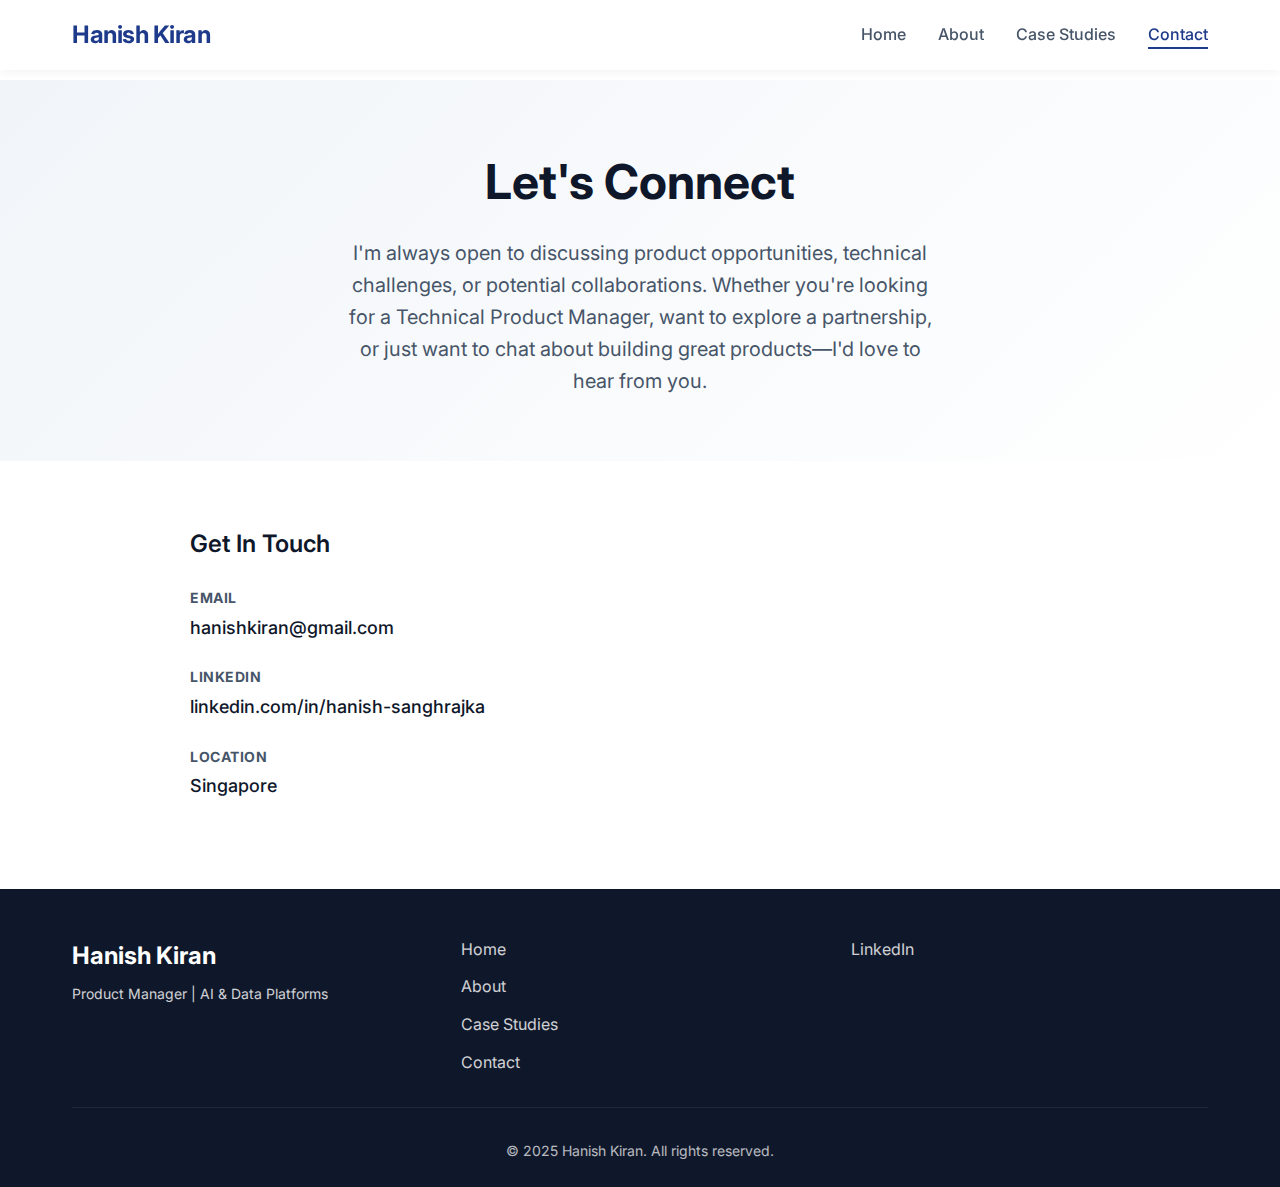
<file: contact.html>
<!DOCTYPE html>
<html lang="en">
<head>
    <meta charset="UTF-8">
    <meta name="viewport" content="width=device-width, initial-scale=1.0">
    <title>Contact - Hanish Kiran | Product Manager Portfolio</title>
    <link rel="stylesheet" href="css/styles.css">
    <link rel="preconnect" href="https://fonts.googleapis.com">
    <link rel="preconnect" href="https://fonts.gstatic.com" crossorigin>
    <link href="https://fonts.googleapis.com/css2?family=Inter:wght@300;400;500;600;700&display=swap" rel="stylesheet">
</head>
<body>
    <!-- Navigation -->
    <nav class="navbar">
        <div class="container">
            <div class="nav-brand">
                <a href="index.html">Hanish Kiran</a>
            </div>
            <ul class="nav-menu">
                <li><a href="index.html">Home</a></li>
                <li><a href="about.html">About</a></li>
                <li><a href="index.html#case-studies">Case Studies</a></li>
                <li><a href="contact.html" class="active">Contact</a></li>
            </ul>
            <div class="hamburger">
                <span></span>
                <span></span>
                <span></span>
            </div>
        </div>
    </nav>

    <!-- Contact Hero -->
    <section class="contact-hero">
        <div class="container">
            <h1>Let's Connect</h1>
            <p>
                I'm always open to discussing product opportunities, technical challenges, or potential collaborations. 
                Whether you're looking for a Technical Product Manager, want to explore a partnership, or just want 
                to chat about building great products—I'd love to hear from you.
            </p>
        </div>
    </section>

    <!-- Contact Content -->
    <section class="contact-content">
        <div class="container">
            <div class="contact-grid">
                <div class="contact-info">
                    <h2>Get In Touch</h2>
                    <div class="contact-item">
                        <h3>Email</h3>
                        <a href="mailto:hanishkiran@gmail.com">hanishkiran@gmail.com</a>
                    </div>
                    <div class="contact-item">
                        <h3>LinkedIn</h3>
                        <a href="https://www.linkedin.com/in/hanish-sanghrajka/" target="_blank" rel="noopener noreferrer">
                            linkedin.com/in/hanish-sanghrajka
                        </a>
                    </div>
                    <div class="contact-item">
                        <h3>Location</h3>
                        <p>Singapore</p>
                    </div>
                </div>

            
            </div>
        </div>
    </section>

    <!-- Footer -->
    <footer class="footer">
        <div class="container">
            <div class="footer-content">
                <div class="footer-brand">
                    <h3>Hanish Kiran</h3>
                    <p>Product Manager | AI & Data Platforms</p>
                </div>
                <div class="footer-links">
                    <a href="index.html">Home</a>
                    <a href="about.html">About</a>
                    <a href="index.html#case-studies">Case Studies</a>
                    <a href="contact.html">Contact</a>
                </div>
                <div class="footer-social">
                    <a href="https://www.linkedin.com/in/hanish-sanghrajka/" target="_blank" rel="noopener noreferrer">LinkedIn</a>
                </div>
            </div>
            <div class="footer-bottom">
                <p>&copy; 2025 Hanish Kiran. All rights reserved.</p>
            </div>
        </div>
    </footer>

</body>
</html>
</file>
<file: css/styles.css>
/* Reset and Base Styles */
* {
    margin: 0;
    padding: 0;
    box-sizing: border-box;
}

:root {
    --primary-blue: #1e3a8a;
    --navy: #0f172a;
    --charcoal: #1e293b;
    --light-blue: #3b82f6;
    --accent-blue: #60a5fa;
    --white: #ffffff;
    --gray-100: #f1f5f9;
    --gray-200: #e2e8f0;
    --gray-300: #cbd5e1;
    --gray-600: #475569;
    --gray-700: #334155;
    --gray-800: #1e293b;
    --text-primary: #0f172a;
    --text-secondary: #475569;
    --max-width: 1200px;
    --border-radius: 8px;
    --transition: all 0.3s ease;
}

body {
    font-family: 'Inter', -apple-system, BlinkMacSystemFont, 'Segoe UI', Roboto, Oxygen, Ubuntu, Cantarell, sans-serif;
    line-height: 1.6;
    color: var(--text-primary);
    background-color: var(--white);
    overflow-x: hidden;
}

.container {
    max-width: var(--max-width);
    margin: 0 auto;
    padding: 0 2rem;
}

/* Navigation */
.navbar {
    position: fixed;
    top: 0;
    left: 0;
    right: 0;
    background: rgba(255, 255, 255, 0.95);
    backdrop-filter: blur(10px);
    box-shadow: 0 2px 10px rgba(0, 0, 0, 0.05);
    z-index: 1000;
    padding: 1rem 0;
}

.navbar .container {
    display: flex;
    justify-content: space-between;
    align-items: center;
}

.nav-brand a {
    font-size: 1.5rem;
    font-weight: 700;
    color: var(--primary-blue);
    text-decoration: none;
    letter-spacing: -0.5px;
}

.nav-menu {
    display: flex;
    list-style: none;
    gap: 2rem;
    align-items: center;
}

.nav-menu a {
    text-decoration: none;
    color: var(--text-secondary);
    font-weight: 500;
    transition: var(--transition);
    position: relative;
}

.nav-menu a:hover,
.nav-menu a.active {
    color: var(--primary-blue);
}

.nav-menu a.active::after {
    content: '';
    position: absolute;
    bottom: -5px;
    left: 0;
    right: 0;
    height: 2px;
    background: var(--primary-blue);
}

.hamburger {
    display: none;
    flex-direction: column;
    cursor: pointer;
    gap: 4px;
}

.hamburger span {
    width: 25px;
    height: 2px;
    background: var(--text-primary);
    transition: var(--transition);
}

/* Hero Section */
.hero {
    margin-top: 80px;
    padding: 6rem 0;
    background: linear-gradient(135deg, var(--gray-100) 0%, var(--white) 100%);
}

.hero-content {
    display: grid;
    grid-template-columns: 1.2fr 1fr;
    gap: 4rem;
    align-items: center;
}

.profile-small {
    width: 250px;
    height: 250px;
}

.hero-title {
    font-size: 3.5rem;
    font-weight: 700;
    line-height: 1.1;
    margin-bottom: 1.5rem;
    color: var(--text-primary);
}

.hero-title span:not(.gradient-text):not(.blue-text) {
    /* Set a smaller font size relative to the h1's size */
    font-size: 2rem; /* 80% of the H1's original size */
    
    /* You might want to adjust the line height too for better appearance */
    line-height: 1.2; 
    
    /* Optional: Change the color to be slightly less prominent */
    color: #000000; /* A subtle grey, if needed */
}

.hero-title .blue-text {
    color: var(--primary-blue) !important;
    font-size: inherit;
}

.gradient-text {
    background: linear-gradient(135deg, var(--primary-blue) 0%, var(--light-blue) 100%);
    -webkit-background-clip: text;
    -webkit-text-fill-color: transparent;
    background-clip: text;
}

.blue-text {
    color: var(--primary-blue);
}

.hero-subtitle {
    font-size: 1.25rem;
    color: var(--text-secondary);
    margin-bottom: 2rem;
    line-height: 1.7;
}

.hero-cta {
    display: flex;
    gap: 1rem;
    margin-bottom: 3rem;
    flex-wrap: wrap;
}

.btn {
    padding: 0.875rem 2rem;
    border-radius: var(--border-radius);
    text-decoration: none;
    font-weight: 600;
    transition: var(--transition);
    display: inline-block;
    border: 2px solid transparent;
}

.btn-primary {
    background: var(--primary-blue);
    color: var(--white);
}

.btn-primary:hover {
    background: var(--navy);
    transform: translateY(-2px);
    box-shadow: 0 4px 12px rgba(30, 58, 138, 0.3);
}

.btn-secondary {
    background: transparent;
    color: var(--primary-blue);
    border-color: var(--primary-blue);
}

.btn-secondary:hover {
    background: var(--primary-blue);
    color: var(--white);
}

.hero-stats {
    display: grid;
    grid-template-columns: repeat(4, 1fr);
    gap: 2rem;
    padding-top: 2rem;
    border-top: 1px solid var(--gray-200);
}

.stat {
    display: flex;
    flex-direction: column;
}

.stat-number {
    font-size: 2rem;
    font-weight: 700;
    color: var(--primary-blue);
    margin-bottom: 0.25rem;
}

.stat-label {
    font-size: 0.875rem;
    color: var(--text-secondary);
}

.hero-image {
    display: flex;
    justify-content: center;
    align-items: center;
}

.profile-placeholder {
    width: 300px;
    height: 300px;
    border-radius: 50%;
    background: linear-gradient(135deg, var(--primary-blue) 0%, var(--light-blue) 100%);
    display: flex;
    align-items: center;
    justify-content: center;
    color: var(--white);
    font-weight: 500;
    text-align: center;
    padding: 2rem;
    box-shadow: 0 10px 30px rgba(30, 58, 138, 0.2);
    overflow: hidden;
    position: relative;
}

.profile-placeholder img {
    position: absolute;
    top: 0;
    left: 0;
    width: 100%;
    height: 100%;
    object-fit: cover;
    border-radius: 50%;
    display: block;
}

/* Section Styles */
section {
    padding: 5rem 0;
}

/* Company Logos Carousel */
.logos-carousel-section {
    padding: 3rem 0;
    background: var(--gray-100);
    overflow: hidden;
}

.carousel-title {
    text-align: center;
    font-size: 1.25rem;
    font-weight: 600;
    color: var(--text-secondary);
    margin-bottom: 2rem;
}

.logos-carousel {
    width: 100%;
    overflow: hidden;
    position: relative;
}

.logos-track {
    display: flex;
    gap: 4rem;
    animation: scroll 30s linear infinite;
    width: fit-content;
}

.logos-track:hover {
    animation-play-state: paused;
}

.logo-item {
    flex-shrink: 0;
    display: flex;
    align-items: center;
    justify-content: center;
    width: 150px;
    height: 80px;
    padding: 1rem;
    background: var(--white);
    border-radius: var(--border-radius);
    box-shadow: 0 2px 8px rgba(0, 0, 0, 0.08);
    transition: var(--transition);
}

.logo-item:hover {
    transform: translateY(-5px);
    box-shadow: 0 4px 12px rgba(0, 0, 0, 0.12);
}

.logo-item img {
    max-width: 100%;
    max-height: 100%;
    object-fit: contain;
    transition: var(--transition);
}

.logo-item:hover img {
    transform: scale(1.05);
}

@keyframes scroll {
    0% {
        transform: translateX(0);
    }
    100% {
        transform: translateX(-50%);
    }
}

.section-title {
    font-size: 2.5rem;
    font-weight: 700;
    text-align: center;
    margin-bottom: 1rem;
    color: var(--text-primary);
}

.section-subtitle {
    text-align: center;
    color: var(--text-secondary);
    font-size: 1.125rem;
    margin-bottom: 3rem;
}

/* Highlights Section */
.highlights {
    background: var(--white);
}

.highlights-grid {
    display: grid;
    grid-template-columns: repeat(auto-fit, minmax(300px, 1fr));
    gap: 2rem;
    margin-top: 3rem;
}

.highlight-card {
    background: var(--white);
    padding: 2rem;
    border-radius: var(--border-radius);
    border: 1px solid var(--gray-200);
    transition: var(--transition);
}

.highlight-card:hover {
    transform: translateY(-5px);
    box-shadow: 0 10px 25px rgba(0, 0, 0, 0.1);
    border-color: var(--primary-blue);
}

.highlight-icon {
    font-size: 2.5rem;
    margin-bottom: 1rem;
}

.highlight-card h3 {
    font-size: 1.25rem;
    font-weight: 600;
    margin-bottom: 0.75rem;
    color: var(--text-primary);
}

.highlight-card p {
    color: var(--text-secondary);
    line-height: 1.6;
}

/* Case Studies Section */
.case-studies {
    background: var(--gray-100);
}

.case-studies-grid {
    display: grid;
    grid-template-columns: repeat(auto-fit, minmax(350px, 1fr));
    gap: 2rem;
    margin-top: 3rem;
}

.case-study-card {
    background: var(--white);
    padding: 2.5rem;
    border-radius: var(--border-radius);
    text-decoration: none;
    color: inherit;
    display: block;
    border: 1px solid var(--gray-200);
    transition: var(--transition);
    position: relative;
    overflow: hidden;
}

.case-study-card:hover {
    transform: translateY(-5px);
    box-shadow: 0 15px 35px rgba(0, 0, 0, 0.1);
    border-color: var(--primary-blue);
}

.case-study-card.featured {
    border: 2px solid var(--primary-blue);
    background: linear-gradient(135deg, var(--white) 0%, var(--gray-100) 100%);
}

.case-study-badge {
    position: absolute;
    top: 1rem;
    right: 1rem;
    background: var(--primary-blue);
    color: var(--white);
    padding: 0.375rem 0.75rem;
    border-radius: 20px;
    font-size: 0.75rem;
    font-weight: 600;
}

.case-study-org {
    display: inline-block;
    color: var(--primary-blue);
    font-weight: 600;
    font-size: 0.875rem;
    text-transform: uppercase;
    letter-spacing: 0.5px;
    margin-bottom: 0.5rem;
}

.case-study-card h3 {
    font-size: 1.5rem;
    font-weight: 600;
    margin-bottom: 1rem;
    color: var(--text-primary);
}

.case-study-card p {
    color: var(--text-secondary);
    margin-bottom: 1.5rem;
    line-height: 1.7;
}

.case-study-tags {
    display: flex;
    flex-wrap: wrap;
    gap: 0.5rem;
}

.tag {
    background: var(--gray-100);
    color: var(--text-secondary);
    padding: 0.375rem 0.75rem;
    border-radius: 20px;
    font-size: 0.75rem;
    font-weight: 500;
}

/* Skills Section */
.skills {
    background: var(--white);
}

.skills-container {
    display: grid;
    grid-template-columns: repeat(auto-fit, minmax(300px, 1fr));
    gap: 3rem;
    margin-top: 3rem;
}

.skills-category h3 {
    font-size: 1.5rem;
    font-weight: 600;
    margin-bottom: 1.5rem;
    color: var(--text-primary);
}

.skills-list {
    display: flex;
    flex-wrap: wrap;
    gap: 0.75rem;
}

.skill-item {
    background: var(--gray-100);
    color: var(--text-primary);
    padding: 0.5rem 1rem;
    border-radius: var(--border-radius);
    font-size: 0.875rem;
    font-weight: 500;
    transition: var(--transition);
}

.skill-item:hover {
    background: var(--primary-blue);
    color: var(--white);
    transform: translateY(-2px);
}

/* CTA Section */
.cta-section {
    background: linear-gradient(135deg, var(--primary-blue) 0%, var(--navy) 100%);
    color: var(--white);
    text-align: center;
}

.cta-content h2 {
    font-size: 2.5rem;
    font-weight: 700;
    margin-bottom: 1rem;
    color: var(--white);
}

.cta-content p {
    font-size: 1.25rem;
    margin-bottom: 2rem;
    opacity: 0.9;
}

.cta-section .btn-primary {
    background: var(--white);
    color: var(--primary-blue);
}

.cta-section .btn-primary:hover {
    background: var(--gray-100);
    transform: translateY(-2px);
}

/* Footer */
.footer {
    background: var(--navy);
    color: var(--white);
    padding: 3rem 0 1.5rem;
}

.footer-content {
    display: grid;
    grid-template-columns: repeat(auto-fit, minmax(200px, 1fr));
    gap: 2rem;
    margin-bottom: 2rem;
}

.footer-brand h3 {
    font-size: 1.5rem;
    margin-bottom: 0.5rem;
}

.footer-brand p {
    opacity: 0.8;
    font-size: 0.875rem;
}

.footer-links {
    display: flex;
    flex-direction: column;
    gap: 0.75rem;
}

.footer-links a {
    color: var(--white);
    text-decoration: none;
    opacity: 0.8;
    transition: var(--transition);
}

.footer-links a:hover {
    opacity: 1;
    color: var(--accent-blue);
}

.footer-social a {
    color: var(--white);
    text-decoration: none;
    opacity: 0.8;
    transition: var(--transition);
}

.footer-social a:hover {
    opacity: 1;
    color: var(--accent-blue);
}

.footer-bottom {
    text-align: center;
    padding-top: 2rem;
    border-top: 1px solid rgba(255, 255, 255, 0.1);
    opacity: 0.7;
    font-size: 0.875rem;
}

/* Case Study Page Styles */
.case-study-header {
    margin-top: 80px;
    padding: 4rem 0;
    background: linear-gradient(135deg, var(--gray-100) 0%, var(--white) 100%);
}

.case-study-header h1 {
    font-size: 3rem;
    font-weight: 700;
    margin-bottom: 1rem;
    color: var(--text-primary);
}

.case-study-meta {
    display: flex;
    gap: 2rem;
    flex-wrap: wrap;
    margin-top: 1.5rem;
    padding-top: 1.5rem;
    border-top: 1px solid var(--gray-200);
}

.meta-item {
    display: flex;
    flex-direction: column;
}

.meta-label {
    font-size: 0.875rem;
    color: var(--text-secondary);
    margin-bottom: 0.25rem;
}

.meta-value {
    font-weight: 600;
    color: var(--text-primary);
}

.case-study-content {
    padding: 4rem 0;
}

.content-section {
    margin-bottom: 4rem;
}

.content-section h2 {
    font-size: 2rem;
    font-weight: 600;
    margin-bottom: 1.5rem;
    color: var(--text-primary);
}

.content-section h3 {
    font-size: 1.5rem;
    font-weight: 600;
    margin-bottom: 1rem;
    margin-top: 2rem;
    color: var(--text-primary);
}

.content-section p {
    color: var(--text-secondary);
    line-height: 1.8;
    margin-bottom: 1.5rem;
}

.content-section ul,
.content-section ol {
    margin-left: 2rem;
    margin-bottom: 1.5rem;
    color: var(--text-secondary);
    line-height: 1.8;
}

.content-section li {
    margin-bottom: 0.75rem;
}

.metrics-grid {
    display: grid;
    grid-template-columns: repeat(auto-fit, minmax(200px, 1fr));
    gap: 1.5rem;
    margin: 2rem 0;
}

.metric-card {
    background: var(--gray-100);
    padding: 1.5rem;
    border-radius: var(--border-radius);
    text-align: center;
}

.metric-value {
    font-size: 2.5rem;
    font-weight: 700;
    color: var(--primary-blue);
    margin-bottom: 0.5rem;
}

.metric-label {
    color: var(--text-secondary);
    font-size: 0.875rem;
}

.back-link {
    display: inline-flex;
    align-items: center;
    gap: 0.5rem;
    color: var(--primary-blue);
    text-decoration: none;
    font-weight: 500;
    margin-bottom: 2rem;
    transition: var(--transition);
}

.back-link:hover {
    gap: 0.75rem;
}

/* About Page Styles */
.about-hero {
    margin-top: 80px;
    padding: 4rem 0;
    background: linear-gradient(135deg, var(--gray-100) 0%, var(--white) 100%);
}

.about-content {
    display: grid;
    grid-template-columns: 1fr 1.5fr;
    gap: 4rem;
    align-items: start;
}

.about-image {
    display: flex;
    justify-content: center;
}

.about-image .profile-placeholder {
    width: 250px;
    height: 250px;
}

.about-text h1 {
    font-size: 3rem;
    font-weight: 700;
    margin-bottom: 1.5rem;
    color: var(--text-primary);
}

.about-text p {
    font-size: 1.125rem;
    color: var(--text-secondary);
    line-height: 1.8;
    margin-bottom: 1.5rem;
}

.timeline {
    margin-top: 4rem;
}

.timeline-item {
    display: grid;
    grid-template-columns: 200px 1fr;
    gap: 2rem;
    padding-bottom: 2rem;
    border-left: 2px solid var(--gray-200);
    padding-left: 2rem;
    margin-left: 100px;
    position: relative;
}

.timeline-item::before {
    content: '';
    position: absolute;
    left: -7px;
    top: 0;
    width: 12px;
    height: 12px;
    border-radius: 50%;
    background: var(--primary-blue);
}

.timeline-year {
    font-weight: 600;
    color: var(--primary-blue);
}

.timeline-content h3 {
    font-size: 1.25rem;
    font-weight: 600;
    margin-bottom: 0.5rem;
}

.timeline-content p {
    color: var(--text-secondary);
}

/* Contact Page Styles */
.contact-hero {
    margin-top: 80px;
    padding: 4rem 0;
    background: linear-gradient(135deg, var(--gray-100) 0%, var(--white) 100%);
    text-align: center;
}

.contact-hero h1 {
    font-size: 3rem;
    font-weight: 700;
    margin-bottom: 1rem;
}

.contact-hero p {
    font-size: 1.25rem;
    color: var(--text-secondary);
    max-width: 600px;
    margin: 0 auto;
}

.contact-content {
    padding: 4rem 0;
}

.contact-grid {
    display: grid;
    grid-template-columns: 1fr 1fr;
    gap: 4rem;
    max-width: 900px;
    margin: 0 auto;
}

.contact-info h2 {
    font-size: 1.5rem;
    font-weight: 600;
    margin-bottom: 1.5rem;
}

.contact-item {
    margin-bottom: 1.5rem;
}

.contact-item h3 {
    font-size: 0.875rem;
    color: var(--text-secondary);
    margin-bottom: 0.25rem;
    text-transform: uppercase;
    letter-spacing: 0.5px;
}

.contact-item a,
.contact-item p {
    font-size: 1.125rem;
    color: var(--text-primary);
    text-decoration: none;
    font-weight: 500;
}

.contact-item a:hover {
    color: var(--primary-blue);
}

.contact-form {
    background: var(--gray-100);
    padding: 2.5rem;
    border-radius: var(--border-radius);
}

.form-group {
    margin-bottom: 1.5rem;
}

.form-group label {
    display: block;
    margin-bottom: 0.5rem;
    font-weight: 500;
    color: var(--text-primary);
}

.form-group input,
.form-group textarea {
    width: 100%;
    padding: 0.875rem;
    border: 1px solid var(--gray-300);
    border-radius: var(--border-radius);
    font-family: inherit;
    font-size: 1rem;
    transition: var(--transition);
}

.form-group input:focus,
.form-group textarea:focus {
    outline: none;
    border-color: var(--primary-blue);
    box-shadow: 0 0 0 3px rgba(30, 58, 138, 0.1);
}

.form-group textarea {
    resize: vertical;
    min-height: 150px;
}

/* Responsive Design */
@media (max-width: 968px) {
    .hero-content {
        grid-template-columns: 1fr;
        text-align: center;
    }

    .hero-content {
        grid-template-columns: 1fr;
        text-align: center;
    }

    .hero-title {
        font-size: 2.5rem;
    }

    .profile-small {
        width: 200px;
        height: 200px;
    }

    .hero-stats {
        grid-template-columns: repeat(2, 1fr);
    }

    .about-content {
        grid-template-columns: 1fr;
    }

    .contact-grid {
        grid-template-columns: 1fr;
    }

    .timeline-item {
        grid-template-columns: 1fr;
        margin-left: 0;
        padding-left: 2rem;
    }
}

@media (max-width: 768px) {
    .hamburger {
        display: flex;
    }

    .nav-menu {
        position: fixed;
        left: -100%;
        top: 70px;
        flex-direction: column;
        background: var(--white);
        width: 100%;
        text-align: center;
        transition: 0.3s;
        box-shadow: 0 10px 27px rgba(0, 0, 0, 0.05);
        padding: 2rem 0;
    }

    .nav-menu.active {
        left: 0;
    }

    .hero {
        padding: 3rem 0;
    }

    .hero-content {
        grid-template-columns: 1fr;
        text-align: center;
    }

    .hero-title {
        font-size: 2rem;
    }

    .profile-small {
        width: 180px;
        height: 180px;
    }

    .hero-subtitle {
        font-size: 1rem;
    }

    .section-title {
        font-size: 2rem;
    }

    .logo-item {
        width: 120px;
        height: 60px;
    }

    .logos-track {
        gap: 2rem;
    }

    .case-studies-grid {
        grid-template-columns: 1fr;
    }

    .highlights-grid {
        grid-template-columns: 1fr;
    }

    .skills-container {
        grid-template-columns: 1fr;
    }

    .container {
        padding: 0 1rem;
    }

    .case-study-header h1 {
        font-size: 2rem;
    }
}

@media (max-width: 480px) {
    .hero-stats {
        grid-template-columns: 1fr;
    }

    .hero-cta {
        flex-direction: column;
    }

    .btn {
        width: 100%;
        text-align: center;
    }
}
</file>
